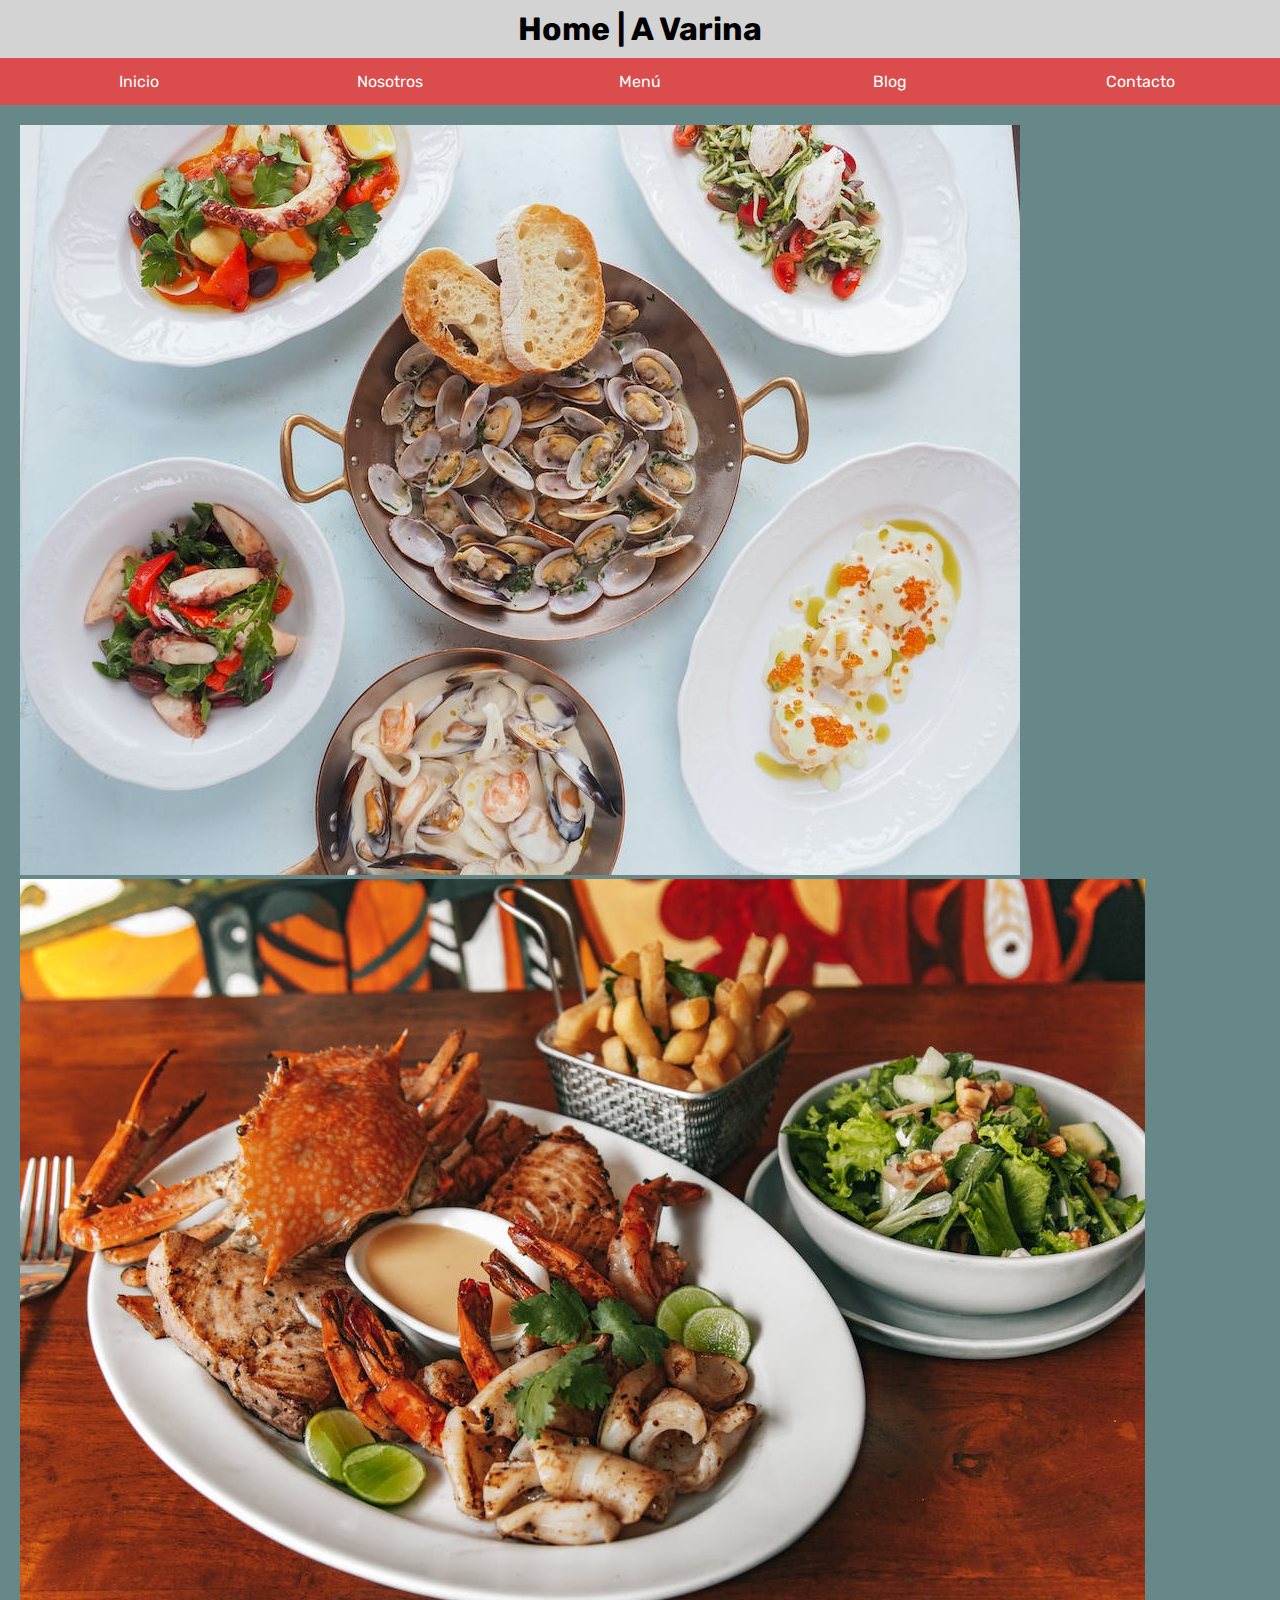
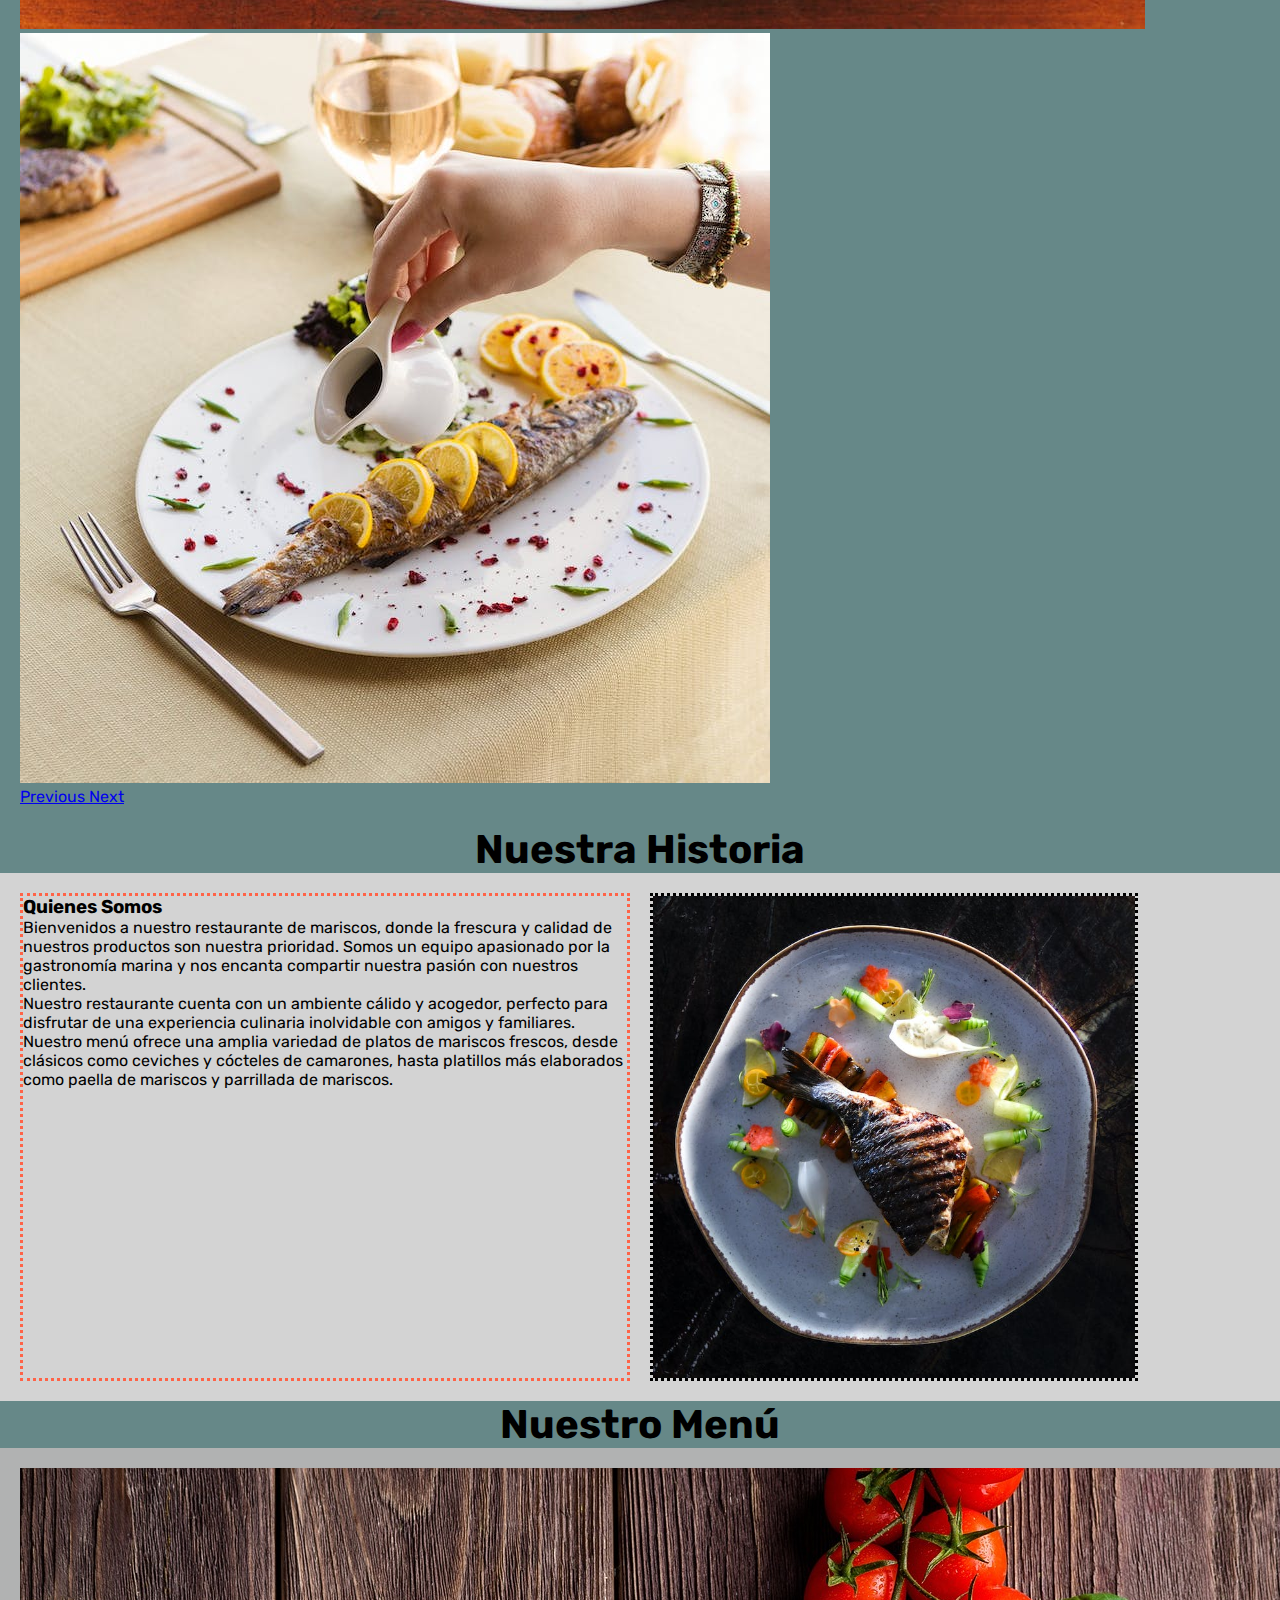
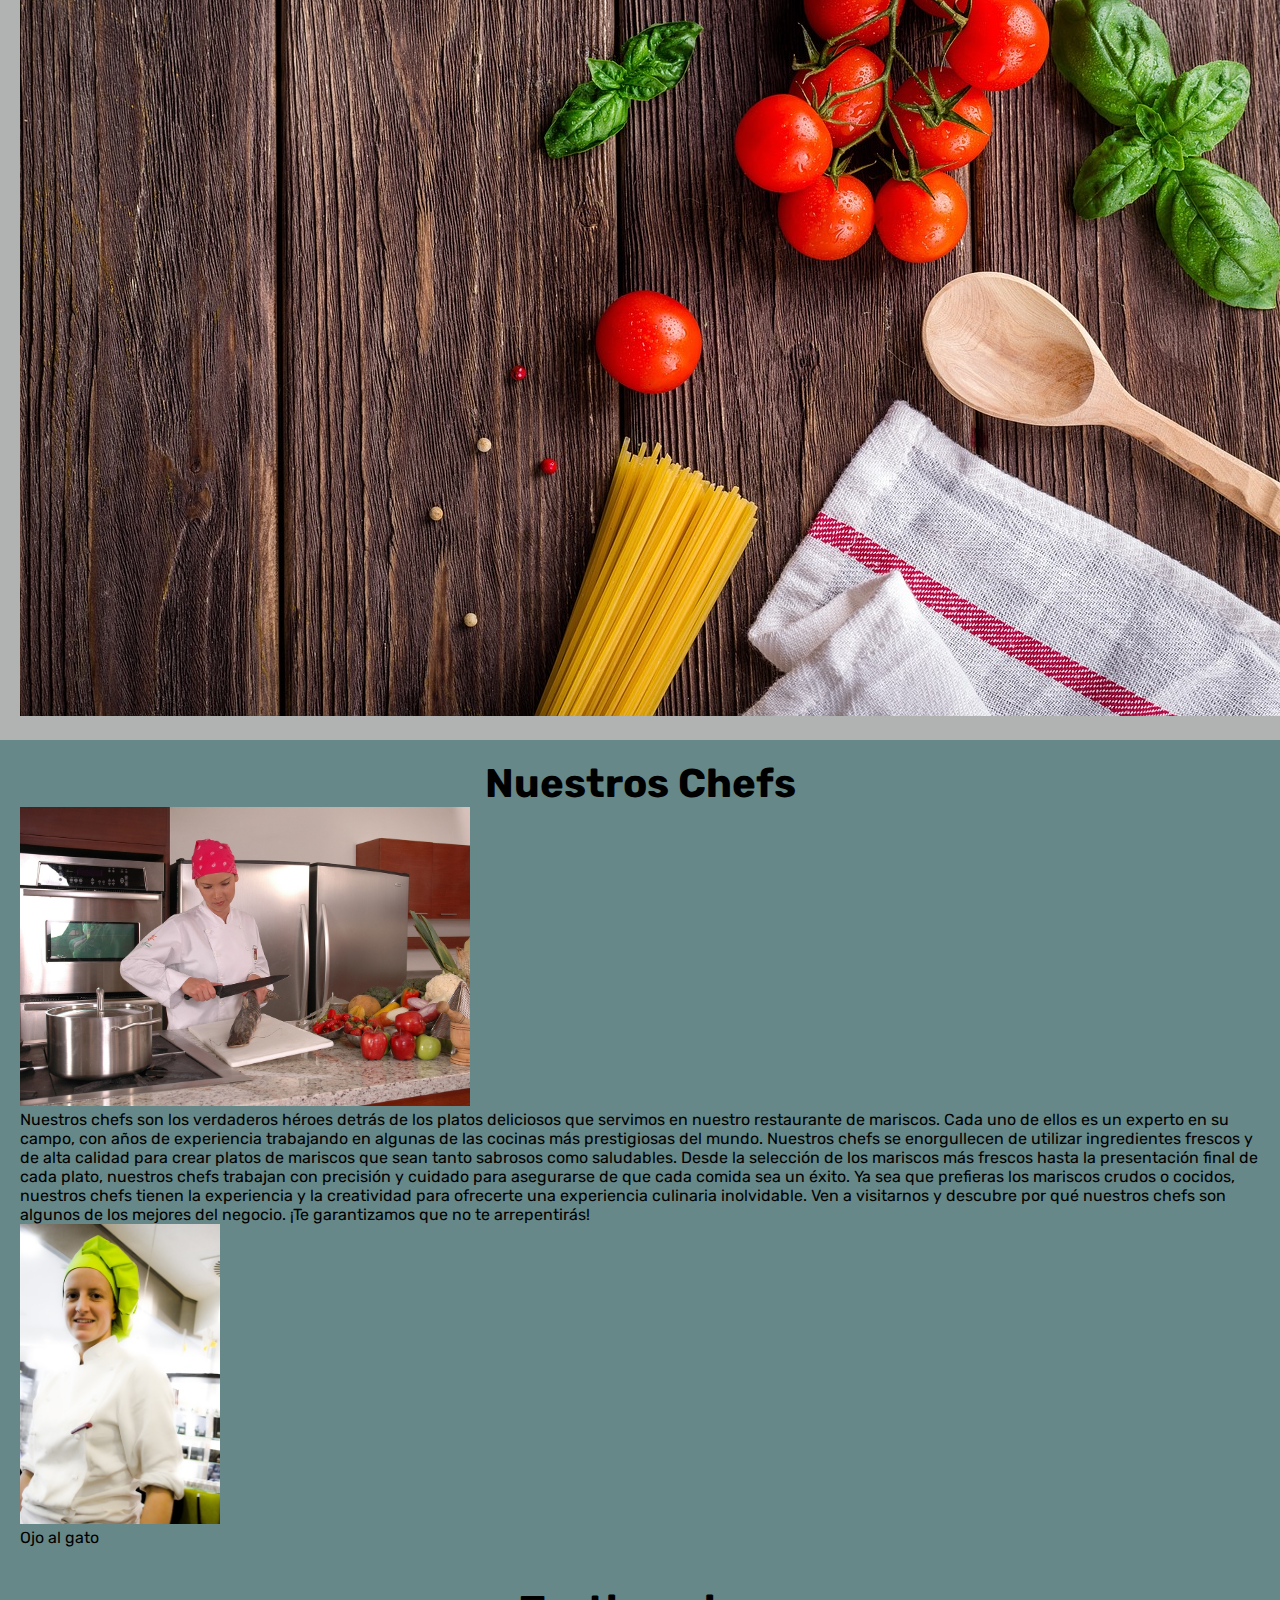
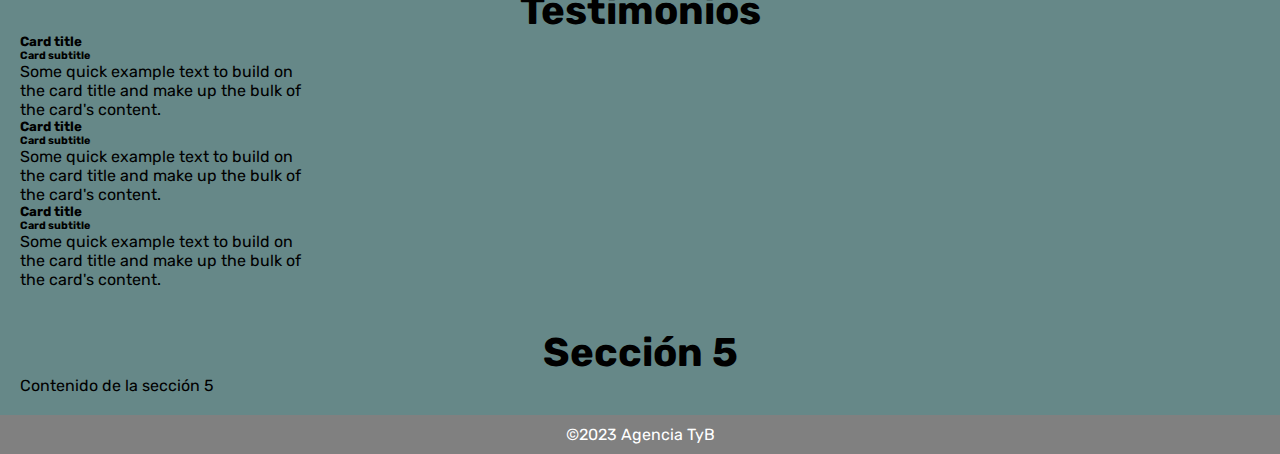
<file: index.html>
<!DOCTYPE html>
<html>
  <head>
    <title>Restaurante A Varina Torreira</title>
    <link href="https://cdn.jsdelivr.net/npm/bootstrap@5.3.0-alpha1/dist/css/bootstrap.min.css" rel="stylesheet" integrity="sha384-GLhlTQ8iRABdZLl6O3oVMWSktQOp6b7In1Zl3/Jr59b6EGGoI1aFkw7cmDA6j6gD" crossorigin="anonymous">
    <link rel="stylesheet" href="./css/styles.css">
    <link rel="preconnect" href="https://fonts.googleapis.com">
    <link rel="preconnect" href="https://fonts.gstatic.com" crossorigin>
    
    <link href="https://fonts.googleapis.com/css2?family=Rubik:wght@400;700&display=swap" rel="stylesheet">
    
  </head>
  <body>
    <header>
      <h1>Home | A Varina</h1>
    </header>
    <nav>
      <ul class="navegacion">
        <a class="navegacion_interna" href="#">Inicio</a>
        <a class="navegacion_interna" href="./pages/Nosotros.html">Nosotros</a>
        <a class="navegacion_interna" href="./pages/Menu.html">Menú</a>
        <a class="navegacion_interna" href="./pages/Blog.html">Blog</a>
        <a class="navegacion_interna" href="./pages/Contacto.html">Contacto</a>
      </ul>
    </nav>
    <main>
      <section>
        <div id="carouselWithControls" class="carousel slide" data-bs-ride="carousel">
          <div class="carousel-inner">
            <div class="carousel-item active">
              <img src="./images/ameijoas.jpeg" class="d-block w-100" alt="Slide 1">
            </div>
            <div class="carousel-item">
              <img src="./images/cangrejo_plato.jpeg" class="d-block w-100" alt="Slide 2">
            </div>
            <div class="carousel-item">
              <img src="./images/pexels-photo-8696476.jpeg" class="d-block w-100" alt="Slide 3">
            </div>
          </div>
          <a class="carousel-control-prev" href="#carouselWithControls" role="button" data-bs-slide="prev">
            <span class="carousel-control-prev-icon" aria-hidden="true"></span>
            <span class="visually-hidden">Previous</span>
          </a>
          <a class="carousel-control-next" href="#carouselWithControls" role="button" data-bs-slide="next">
            <span class="carousel-control-next-icon" aria-hidden="true"></span>
            <span class="visually-hidden">Next</span>
          </a>
        </div>
       
      </section>
      <h2>Nuestra Historia</h2>

      <section class="seccion1">
       <div class="seccion1-texto">
        <h3>Quienes Somos</h3>

        <p>Bienvenidos a nuestro restaurante de mariscos, donde la frescura y calidad de nuestros productos son nuestra prioridad. Somos un equipo apasionado por la gastronomía marina y nos encanta compartir nuestra pasión con nuestros clientes. </p>

        <p>Nuestro restaurante cuenta con un ambiente cálido y acogedor, perfecto para disfrutar de una experiencia culinaria inolvidable con amigos y familiares. Nuestro menú ofrece una amplia variedad de platos de mariscos frescos, desde clásicos como ceviches y cócteles de camarones, hasta platillos más elaborados como paella de mariscos y parrillada de mariscos.</p>

       </div>
       
        <img class="seccion1-imagen" src="./images/pescado_plato.jpeg" alt="pescado_plato">
      </section>

      <h2>Nuestro Menú</h2>

      <section class="seccion2">
         
          <div class="seccion2-texto">
              <img src="./images/spaghetti-1932466_1280.jpg" alt="menu espaguetti">
             
          </div>
  
        
      </section>
      <section>

        <h2>Nuestros Chefs</h2>

        <div class="container text-center">
          <div class="row">
            <div class="col">
              <img width="450" class="seccion2-imagen1" src="./images/chef-3975832_1280.jpg" 
              alt="cocinera-pescado">
            </div>
            <div class="col">
              <p>Nuestros chefs son los verdaderos héroes detrás de los platos deliciosos  que servimos en nuestro restaurante de mariscos. Cada uno de ellos es un    experto en su campo, con años de experiencia trabajando en algunas de las   cocinas más prestigiosas del mundo.

                Nuestros chefs se enorgullecen de utilizar ingredientes frescos y de alta calidad para crear platos de mariscos que sean tanto sabrosos como saludables. Desde la selección de los mariscos más frescos hasta la presentación final de cada plato, nuestros chefs trabajan con precisión y cuidado para asegurarse de que cada comida sea un éxito.
                
                Ya sea que prefieras los mariscos crudos o cocidos, nuestros chefs tienen la experiencia y la creatividad para ofrecerte una experiencia culinaria inolvidable. Ven a visitarnos y descubre por qué nuestros chefs son algunos de los mejores del negocio. ¡Te garantizamos que no te arrepentirás!</p>
            </div>
            <div class="col">
              <img width="200" class="seccion2-imagen2" src="./images/cook-196932_640.jpg" alt="cocinera">
            </div>
          </div>
        </div>

        <p>Ojo al gato</p>
      </section>
      <section id="Testimonios">
          <h2>Testimonios</h2>
        <div class="card Testimonios-card" style="width: 18rem;">
          <div class="card-body">
            <h5 class="card-title">Card title</h5>
            <h6 class="card-subtitle mb-2 text-muted">Card subtitle</h6>
            <p class="card-text">Some quick example text to build on the card title and make up the bulk of the card's content.</p>
           
          </div>

          <div class="card Testimonios-card" style="width: 18rem;">
            <div class="card-body">
              <h5 class="card-title">Card title</h5>
              <h6 class="card-subtitle mb-2 text-muted">Card subtitle</h6>
              <p class="card-text">Some quick example text to build on the card title and make up the bulk of the card's content.</p>
             
            </div>
          </div>

          <div class="card Testimonios-card" style="width: 18rem;">
            <div class="card-body">
              <h5 class="card-title">Card title</h5>
              <h6 class="card-subtitle mb-2 text-muted">Card subtitle</h6>
              <p class="card-text">Some quick example text to build on the card title and make up the bulk of the card's content.</p>
                        
            </div>
          </div>
        </div>
      </section>
      <section id="seccion5">
        <h2>Sección 5</h2>
        <p>Contenido de la sección 5</p>
      </section>
      <script src="https://cdn.jsdelivr.net/npm/bootstrap@5.3.0-alpha1/dist/js/bootstrap.bundle.min.js" integrity="sha384-w76AqPfDkMBDXo30jS1Sgez6pr3x5MlQ1ZAGC+nuZB+EYdgRZgiwxhTBTkF7CXvN" crossorigin="anonymous"></script>
    </main>
    <footer>
      <p>&copy;2023 Agencia TyB</p>
    </footer>
  </body>
</html>
</file>
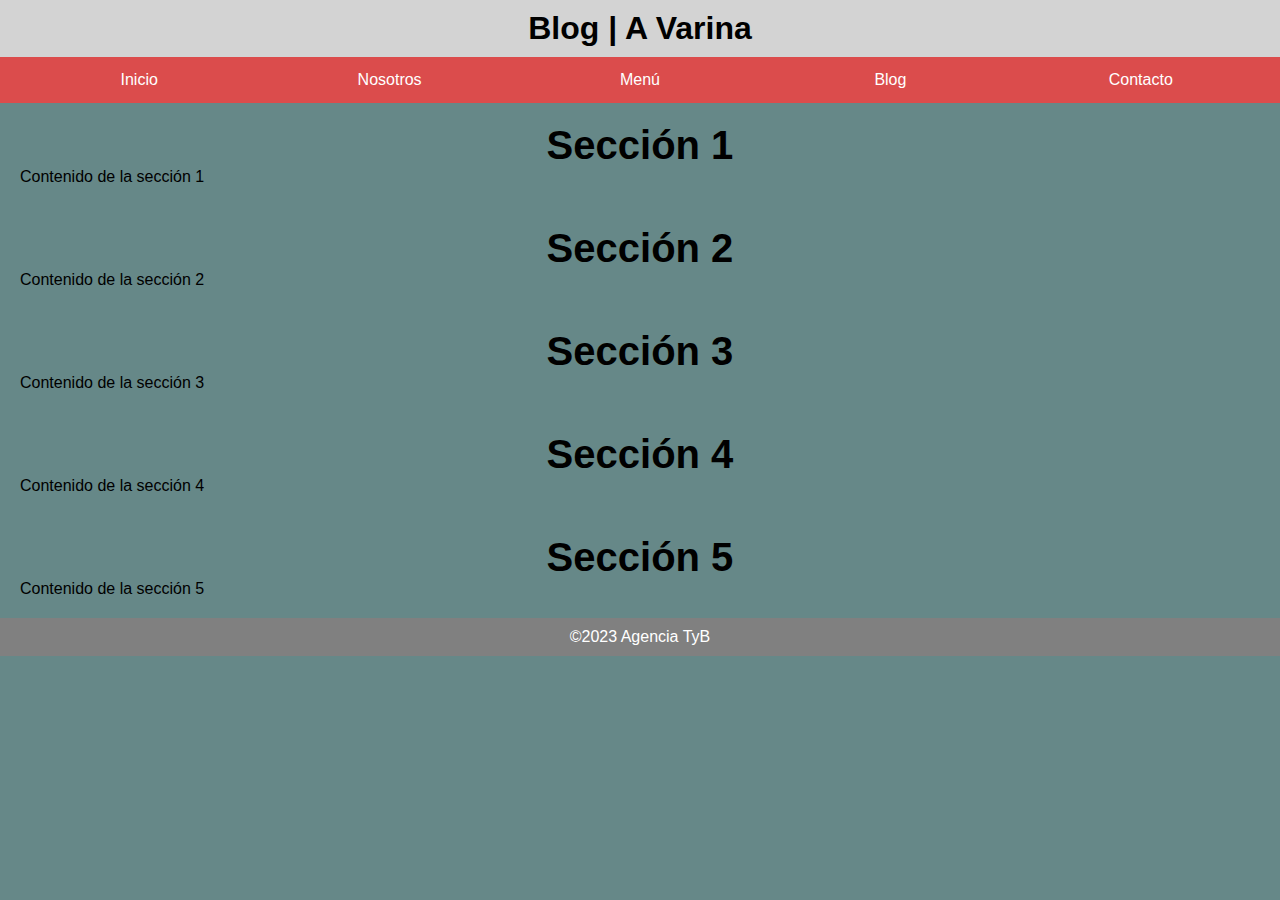
<file: pages/Blog.html>
<!DOCTYPE html>
<html>
  <head>
    <title>Restaurante A Varina Torreira</title>
    <link rel="stylesheet" href="../css/styles.css">
  </head>
  <body>
    <header>
        <h1>Blog | A Varina</h1>
    </header>
    <nav>
      <ul class="navegacion">
        <a class="navegacion_interna" href="../index.html">Inicio</a>
        <a class="navegacion_interna" href="./Nosotros.html">Nosotros</a>
        <a class="navegacion_interna" href="./Menu.html">Menú</a>
        <a class="navegacion_interna" href="./Blog.html">Blog</a>
        <a class="navegacion_interna" href="./Contacto.html">Contacto</a>
      </ul>
    </nav>
    <main>
      <section id="seccion1">
        <h2>Sección 1</h2>
        <p>Contenido de la sección 1</p>
      </section>
      <section id="seccion2">
        <h2>Sección 2</h2>
        <p>Contenido de la sección 2</p>
      </section>
      <section id="seccion3">
        <h2>Sección 3</h2>
        <p>Contenido de la sección 3</p>
      </section>
      <section id="seccion4">
        <h2>Sección 4</h2>
        <p>Contenido de la sección 4</p>
      </section>
      <section id="seccion5">
        <h2>Sección 5</h2>
        <p>Contenido de la sección 5</p>
      </section>
    </main>
    <footer>
      <p>&copy;2023 Agencia TyB</p>
    </footer>
  </body>
</html>
</file>
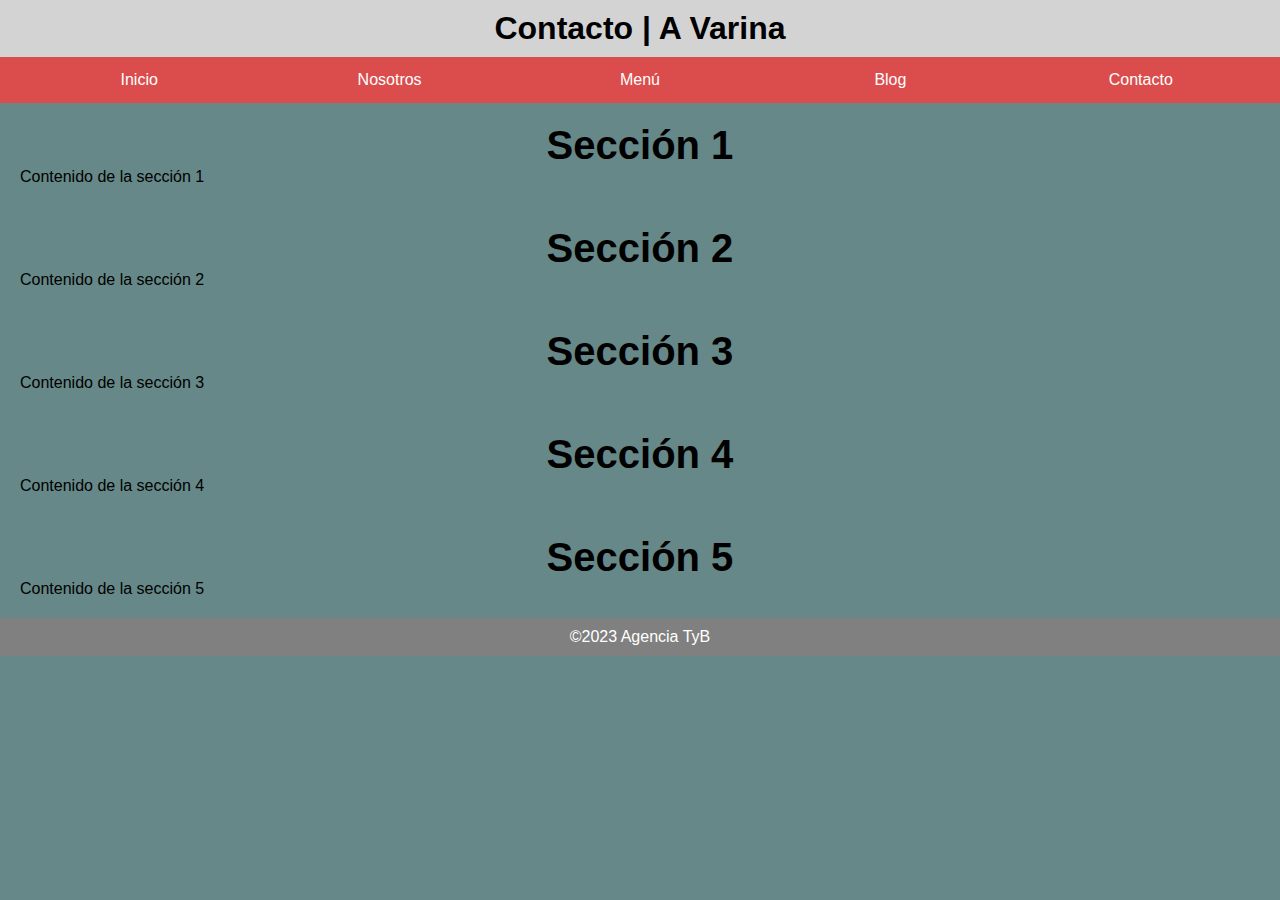
<file: pages/Contacto.html>
<!DOCTYPE html>
<html>
  <head>
    <title>Restaurante A Varina Torreira</title>
    <link rel="stylesheet" href="../css/styles.css">
  </head>
  <body>
    <header>
        <h1>Contacto | A Varina</h1>
    </header>
    <nav>
      <ul class="navegacion">
        <a class="navegacion_interna" href="../index.html">Inicio</a>
        <a class="navegacion_interna" href="./Nosotros.html">Nosotros</a>
        <a class="navegacion_interna" href="./Menu.html">Menú</a>
        <a class="navegacion_interna" href="./Blog.html">Blog</a>
        <a class="navegacion_interna" href="./Contacto.html">Contacto</a>
      </ul>
    </nav>
    <main>
      <section id="seccion1">
        <h2>Sección 1</h2>
        <p>Contenido de la sección 1</p>
      </section>
      <section id="seccion2">
        <h2>Sección 2</h2>
        <p>Contenido de la sección 2</p>
      </section>
      <section id="seccion3">
        <h2>Sección 3</h2>
        <p>Contenido de la sección 3</p>
      </section>
      <section id="seccion4">
        <h2>Sección 4</h2>
        <p>Contenido de la sección 4</p>
      </section>
      <section id="seccion5">
        <h2>Sección 5</h2>
        <p>Contenido de la sección 5</p>
      </section>
    </main>
    <footer>
      <p>&copy;2023 Agencia TyB</p>
    </footer>
  </body>
</html>
</file>
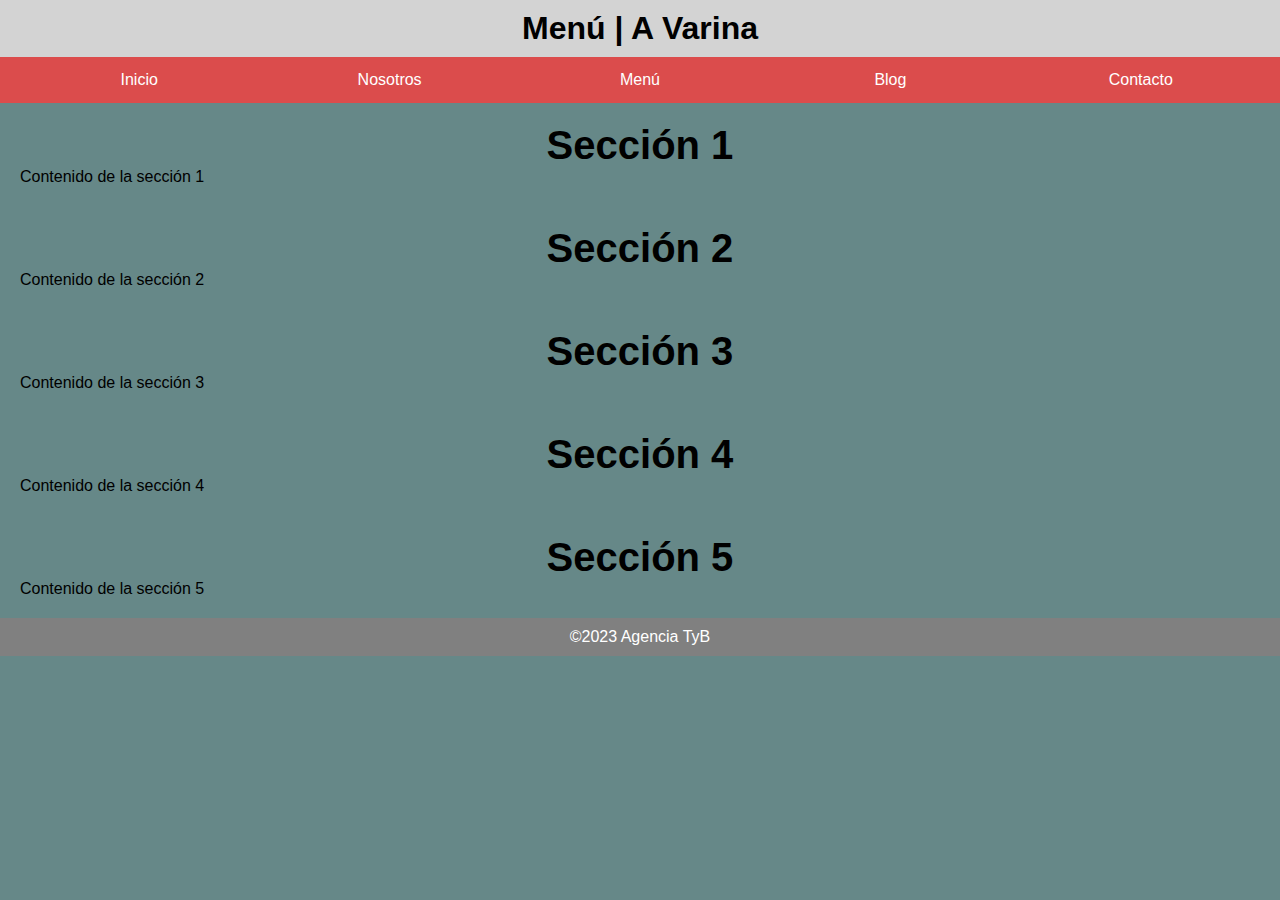
<file: pages/Menu.html>
<!DOCTYPE html>
<html>
  <head>
    <title>Restaurante A Varina Torreira</title>
    <link rel="stylesheet" href="../css/styles.css">
  </head>
  <body>
    <header>
      <h1>Menú | A Varina</h1>
    </header>
    <nav>
      <ul class="navegacion">
        <a class="navegacion_interna" href="../index.html">Inicio</a>
        <a class="navegacion_interna" href="./Nosotros.html">Nosotros</a>
        <a class="navegacion_interna" href="./Menu.html">Menú</a>
        <a class="navegacion_interna" href="./Blog.html">Blog</a>
        <a class="navegacion_interna" href="./Contacto.html">Contacto</a>
      </ul>
    </nav>
    <main>
      <section id="seccion1">
        <h2>Sección 1</h2>
        <p>Contenido de la sección 1</p>
      </section>
      <section id="seccion2">
        <h2>Sección 2</h2>
        <p>Contenido de la sección 2</p>
      </section>
      <section id="seccion3">
        <h2>Sección 3</h2>
        <p>Contenido de la sección 3</p>
      </section>
      <section id="seccion4">
        <h2>Sección 4</h2>
        <p>Contenido de la sección 4</p>
      </section>
      <section id="seccion5">
        <h2>Sección 5</h2>
        <p>Contenido de la sección 5</p>
      </section>
    </main>
    <footer>
      <p>&copy;2023 Agencia TyB</p>
    </footer>
  </body>
</html>
</file>
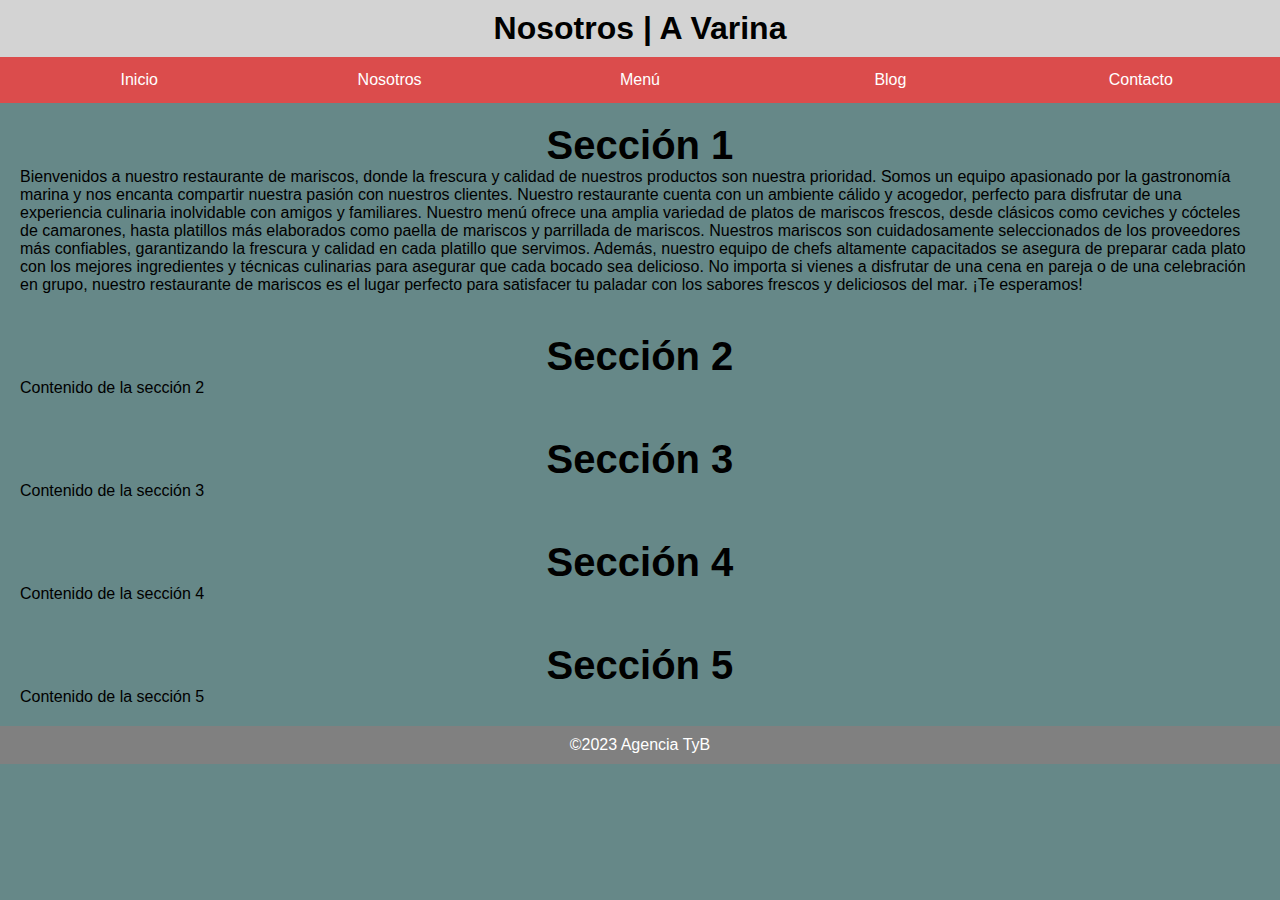
<file: pages/Nosotros.html>
<!DOCTYPE html>
<html>
  <head>
    <title>Restaurante A Varina Torreira</title>
    <link rel="stylesheet" href="../css/styles.css">
  </head>
  <body>
    <header>
      <h1>Nosotros | A Varina</h1>
    </header>
    <nav>
      <ul class="navegacion">
        <a class="navegacion_interna" href="../index.html">Inicio</a>
        <a class="navegacion_interna" href="./Nosotros.html">Nosotros</a>
        <a class="navegacion_interna" href="./Menu.html">Menú</a>
        <a class="navegacion_interna" href="./Blog.html">Blog</a>
        <a class="navegacion_interna" href="./Contacto.html">Contacto</a>
      </ul>
    </nav>
    <main>
      <section id="seccion1">
        <h2>Sección 1</h2>
        <p>Bienvenidos a nuestro restaurante de mariscos, donde la frescura y calidad de nuestros productos son nuestra prioridad. Somos un equipo apasionado por la gastronomía marina y nos encanta compartir nuestra pasión con nuestros clientes.

          Nuestro restaurante cuenta con un ambiente cálido y acogedor, perfecto para disfrutar de una experiencia culinaria inolvidable con amigos y familiares. Nuestro menú ofrece una amplia variedad de platos de mariscos frescos, desde clásicos como ceviches y cócteles de camarones, hasta platillos más elaborados como paella de mariscos y parrillada de mariscos.
          
          Nuestros mariscos son cuidadosamente seleccionados de los proveedores más confiables, garantizando la frescura y calidad en cada platillo que servimos. Además, nuestro equipo de chefs altamente capacitados se asegura de preparar cada plato con los mejores ingredientes y técnicas culinarias para asegurar que cada bocado sea delicioso.
          
          No importa si vienes a disfrutar de una cena en pareja o de una celebración en grupo, nuestro restaurante de mariscos es el lugar perfecto para satisfacer tu paladar con los sabores frescos y deliciosos del mar. ¡Te esperamos!</p>
      </section>
      <section id="seccion2">
        <h2>Sección 2</h2>
        <p>Contenido de la sección 2</p>
      </section>
      <section id="seccion3">
        <h2>Sección 3</h2>
        <p>Contenido de la sección 3</p>
      </section>
      <section id="seccion4">
        <h2>Sección 4</h2>
        <p>Contenido de la sección 4</p>
      </section>
      <section id="seccion5">
        <h2>Sección 5</h2>
        <p>Contenido de la sección 5</p>
      </section>
    </main>
    <footer>
      <p>&copy;2023 Agencia TyB</p>
    </footer>
  </body>
</html>
</file>
<file: css/styles.css>
*{
  padding: 0;
  margin: 0;
  box-sizing: border-box;
  font-family: 'Rubik', sans-serif;
}


body {
    margin: 0;
    padding: 0;
    background-color: rgb(102, 136, 136);
  }
  
  header {
    background-color: lightgray;
    padding: 10px;
    text-align: center;
  }
  
  nav {
    background-color: rgb(219, 76, 76);
    padding: 10px;
    text-align: center;
    list-style: none; 
    text-decoration: none;
    
  }
  
  nav ul {
    list-style-type: none;
    margin: 2px;
    padding: 2px;
  }
  
  nav a {
    color: white;
    text-decoration: none;
  }

  .navegacion {
   display: grid;
   grid-template-columns: repeat(5, 1fr);
    
  }

  h2 {
    text-align: center;
    font-size: 40px;
  }

  section {
    padding: 20px;
  }

  .seccion1 {
    display: grid;
    grid-template-columns: repeat(2, 1fr);
    gap: 20px;
    background-color: lightgrey;  
    width: 100%;
  }

  .seccion1-texto {
    border: tomato dotted;
  }

  .seccion1-imagen {
    width: 80%;
    border: black dotted;
  }

  .seccion2 {
    display: grid;
    grid-template-columns: repeat(3, 1fr);
    gap: 20px;
    background-color: rgb(177, 178, 178);  
    
  }

  .Testimonios-card {
    column-gap: 10rem;

  }
  
  
  
  footer {
    background-color: gray;
    color: white;
    padding: 10px;
    text-align: center;
  }
</file>
